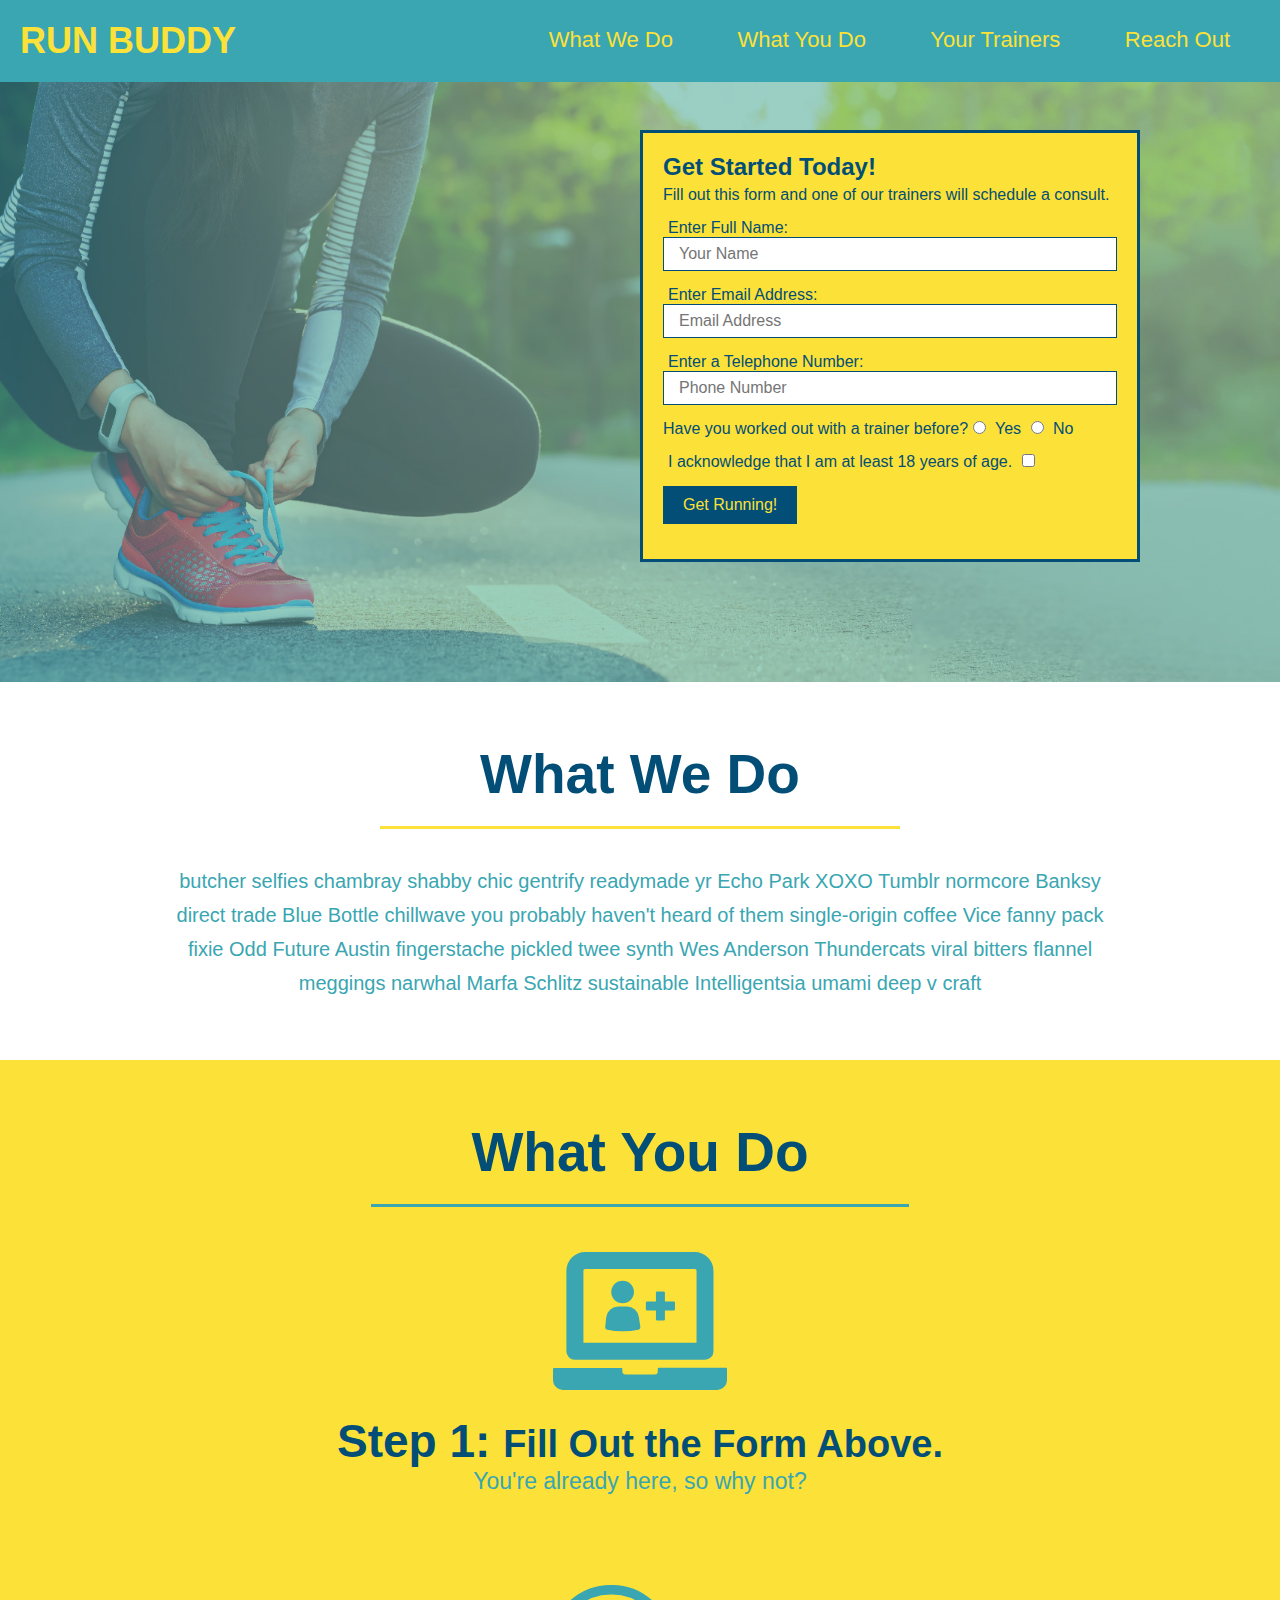
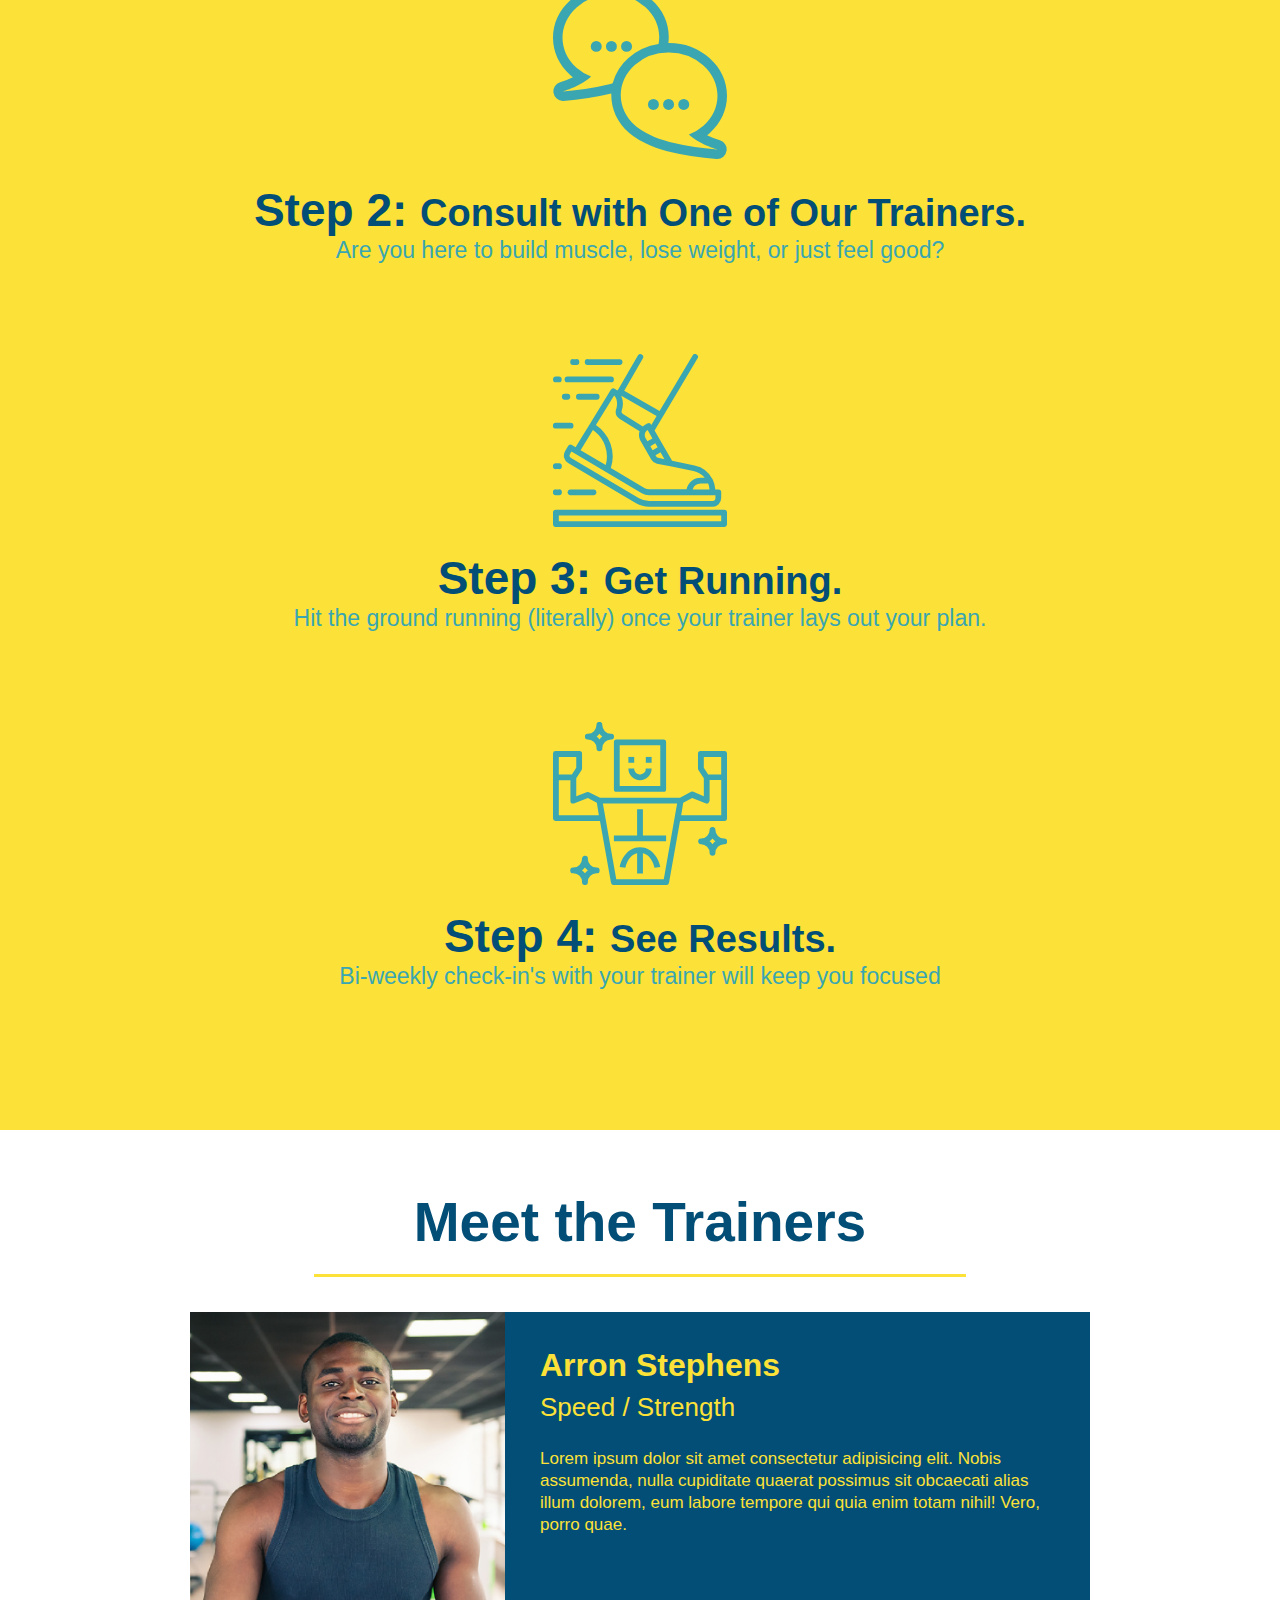
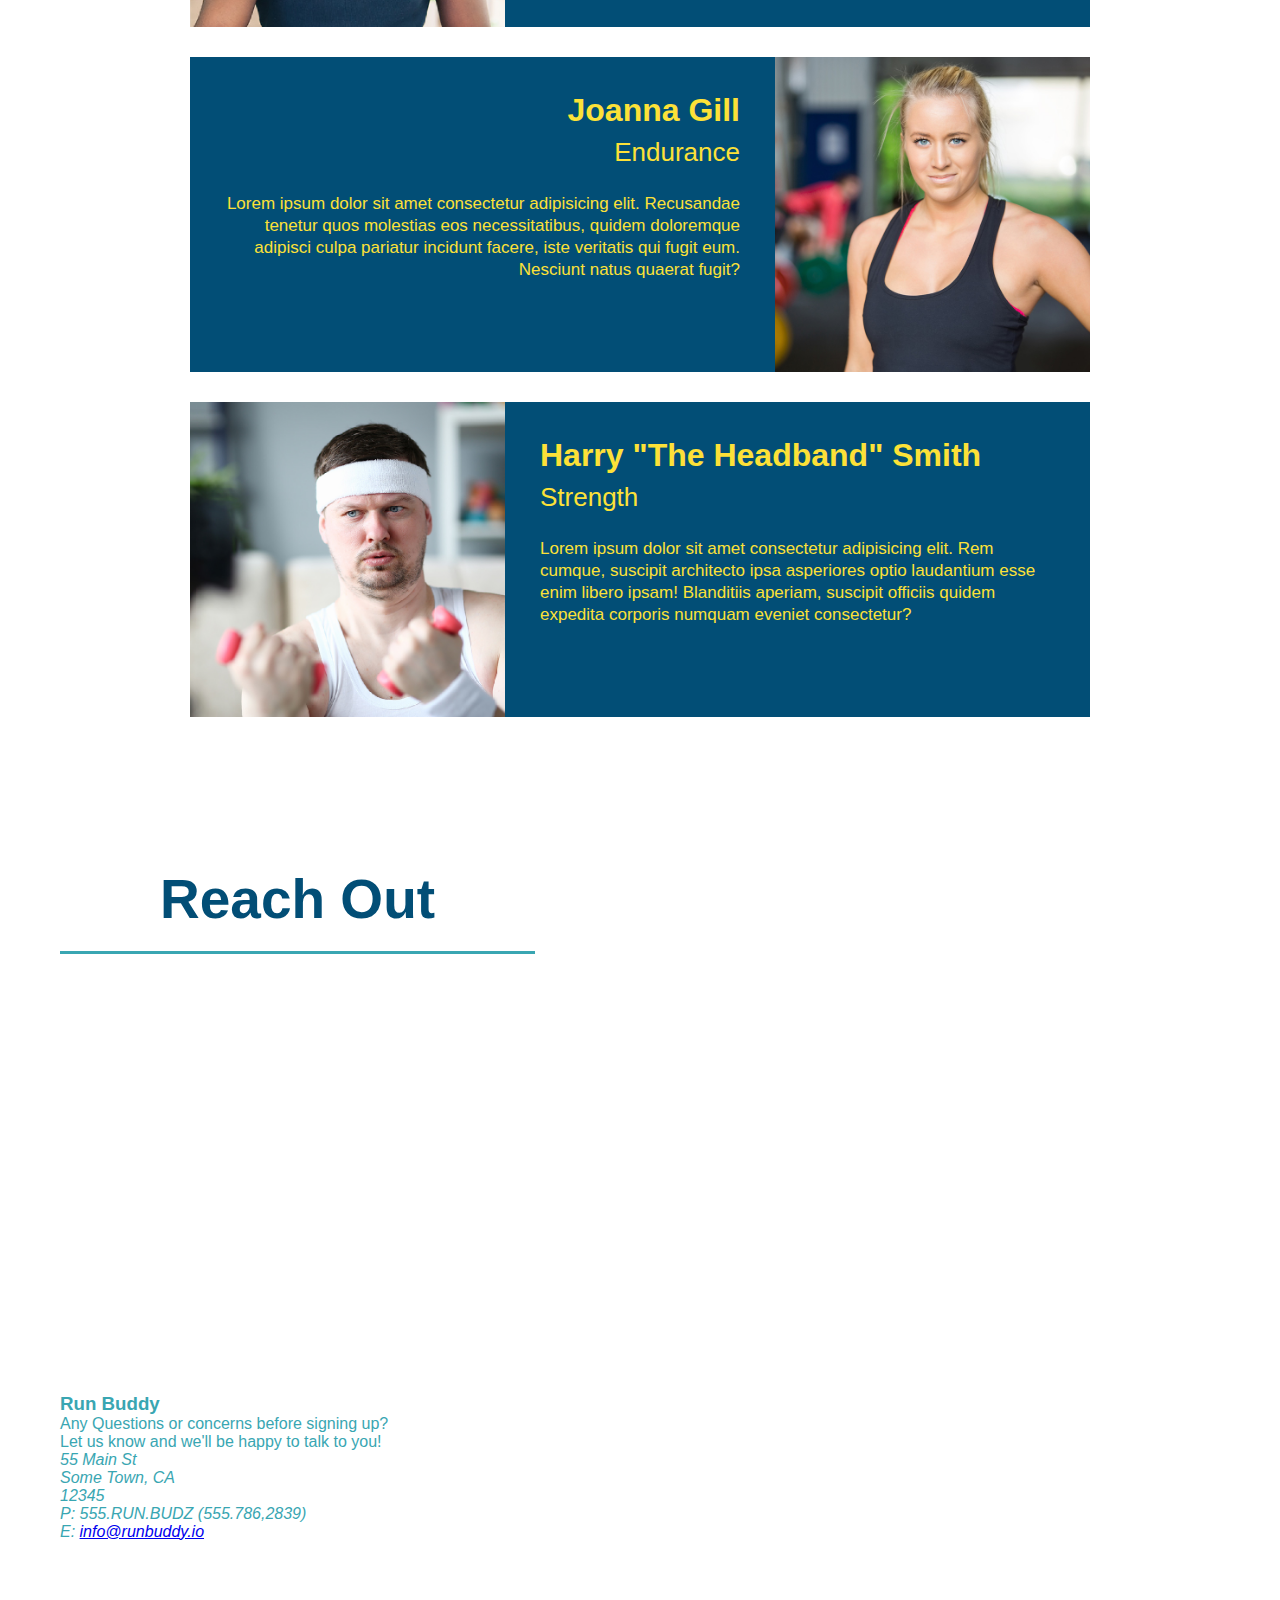
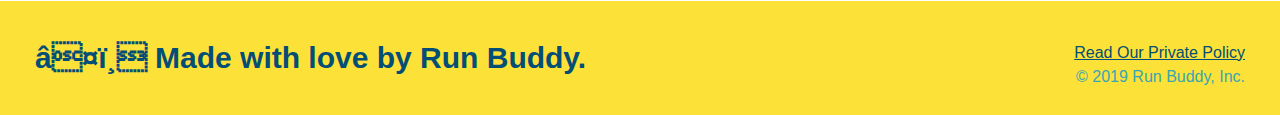
<file: index.html>
<!DOCTYPE html>
<html lang="en">
    <head>
        <meta charset="UTF -8"/>
        <title> Run Buddy </title>
        <link rel="stylesheet" href="./assets/css/style.css">
    </head>
    <body>
        <header>
            <h1> 
                <a href="/">RUN BUDDY</a>
            </h1>
            <nav>
                <ul>
                    <li>
                        <a href="#what-we-do">What We Do</a>
                    </li>
                    <li>
                        <a href="#what-you-do">What You Do</a>
                    </li>
                    <li>
                        <a href="#your-trainers">Your Trainers</a>
                    </li>
                    <li>
                        <a href="#reach-out">Reach Out</a>
                    </li>
                </ul>
            </nav>
        </header>
<!-- Start Hero -->
        <section class="hero">
            <div class="hero-form">
                <h3>Get Started Today!</h3>
                <p>Fill out this form and one of our trainers will schedule a consult.</p>
                <form>
                    <label for="name">Enter Full Name:</label>
                    <input type="text" placeholder="Your Name" name="name" id="name" class="form-input"/>
                    <label for="email">Enter Email Address:</label>
                    <input type="email" placeholder="Email Address" name="email" id="email" class="form-input"/>
                    <label for="phone">Enter a Telephone Number:</label>
                    <input type="tel" placeholder="Phone Number" name="phone" id="phone" class="form-input"/>
                    <p>
                        Have you worked out with a trainer before?
                        <input type="radio" name="trainer-confirm" id="trainer-yes"/>
                        <label for="trainer-yes">Yes</label>
                        <input type="radio" name="trainer-confirm" id="trainer-no"/>
                        <label for="trainer-no">No</label>
                    </p>
                    <p>
                        <label for="checkbox">
                        I acknowledge that I am at least 18 years of age.
                        </label>
                        <input type="checkbox" name="age-confirm" id="checkbox"/>
                    </p>
                    <p>
                        <button type="submit">
                            Get Running!
                        </button>
                    </p>
                </form>
            </div>
        </section>
<!-- End Hero -->

<!-- "What we do" section -->
        <section id="what-we-do" class="intro">
            <h2 class="section-title primary-border">
                What We Do
            </h2>
            <p>
                butcher selfies chambray shabby chic gentrify readymade yr Echo Park XOXO Tumblr normcore Banksy direct trade Blue Bottle chillwave you probably haven't heard of them single-origin coffee Vice fanny pack fixie Odd Future Austin fingerstache pickled twee synth Wes Anderson Thundercats viral bitters flannel meggings narwhal Marfa Schlitz sustainable Intelligentsia umami deep v craft
            </p>
        </section>

<!-- "What you do" Section-->
        <section id="what-you-do" class="steps">
            <h2 class="section-title secondary-border">
                What You Do
            </h2>
            <p>

            <div>
                <img src="./assets/images/step-1.svg" alt="computer screen" />
                <h3>Step 1: <span>Fill Out the Form Above.</span></h3>
                <p>You're already here, so why not?</p>
            </div>

            <div>
                <img src="./assets/images/step-2.svg" alt="conversation bubbles" />
                <h3>Step 2: <span>Consult with One of Our Trainers.</span></h3>
                <p>Are you here to build muscle, lose weight, or just feel good?</p>
            </div>

            <div>
                <img src="./assets/images/step-3.svg" alt="running feet" />
                <h3>Step 3: <span>Get Running.</span></h3>
                <p>Hit the ground running (literally) once your trainer lays out your plan.</p>
            </div>

            <div>
                <img src="./assets/images/step-4.svg" alt="muscle man flexing" />
                <h3>Step 4: <span>See Results.</span></h3>
                <p>Bi-weekly check-in's with your trainer will keep you focused</p>
            </div>

            </p>
        </section>

<!-- "Meet the trainers" Section-->
        <section id="your-trainers" class="trainers">
            <h2 class="section-title primary-border">
                Meet the Trainers
            </h2>
        <article class="trainer">
            <img src="./assets/images/trainer-1.jpg" alt="Arron Stephens in his workout clothes, ready to pump iron" />
            <div class="trainer-bio text-left">
                <h3>Arron Stephens</h3>
                <h4>Speed / Strength</h4>
                <p>
                    Lorem ipsum dolor sit amet consectetur adipisicing elit. Nobis assumenda, nulla cupiditate quaerat possimus sit obcaecati alias illum dolorem, eum labore tempore qui quia enim totam nihil! Vero, porro quae.
                </p>
        </article>

        <article class="trainer">
            <img id="t2" src="./assets/images/trainer-2.jpg" Alt="Joanna Gill cooling off after a workout" />
            <div class="trainer-bio text-right">
                <h3>Joanna Gill</h3>
                <h4>Endurance</h4>
                <p>
                    Lorem ipsum dolor sit amet consectetur adipisicing elit. Recusandae tenetur quos molestias eos necessitatibus, quidem doloremque adipisci culpa pariatur incidunt facere, iste veritatis qui fugit eum. Nesciunt natus quaerat fugit?  
                </p>
            </div>
        </article>
        
        <article class="trainer">
            <img src="./assets/images/trainer-3.jpg" Alt="Harry Smith wearing a headband and lifting comically small pink weights" />
            <div class="trainer-bio text-left">
                <h3>Harry "The Headband" Smith</h3>
                <h4>Strength</h4>
                <p>
                    Lorem ipsum dolor sit amet consectetur adipisicing elit. Rem cumque, suscipit architecto ipsa asperiores optio laudantium esse enim libero ipsam! Blanditiis aperiam, suscipit officiis quidem expedita corporis numquam eveniet consectetur?
                </p>
            </div>
        </article>

        </section>

<!-- "Reach out" Section -->
        <section id="reach-out">
            <h2 class="section-title secondary-border">
                Reach Out
            </h2>
            <div class="contact-info">
                <iframe src="https://www.google.com/maps/embed?pb=!1m18!1m12!1m3!1d23647.244006629422!2d-122.74669142089842!3d42.195087999999984!2m3!1f0!2f0!3f0!3m2!1i1024!2i768!4f13.1!3m3!1m2!1s0x54cf0de8d5cc7ded%3A0x3852662def01ed8c!2sbird%20%26%20rye!5e0!3m2!1sen!2sus!4v1659167669194!5m2!1sen!2sus" 
                width="600" 
                height="450" 
                style="border:0;" 
                allowfullscreen="" 
                loading="lazy">
                </iframe> 
            </div>

            <div>
                <h3>Run Buddy</h3>
                <p>
                    Any Questions or concerns before signing up?
                    </br>
                     Let us know and we'll be happy to talk to you!
                </p>
                <address>
                    55 Main St </br>
                    Some Town, CA </br>
                    12345</br>
                    P: 555.RUN.BUDZ (555.786,2839)</br>
                    E: <a href="mailto:info@runbuddy.io">info@runbuddy.io</a>
                </address>
            </div>
        </section>

<!-- Beginning of Footer -->
        <footer>
            <h2>❤️ Made with love by Run Buddy.</h2>
            <div>
                <a href="#">Read Our Private Policy</a><br />
                &copy; 2019 Run Buddy, Inc.
            </div>
        </footer>

    </body>
</html>
</file>
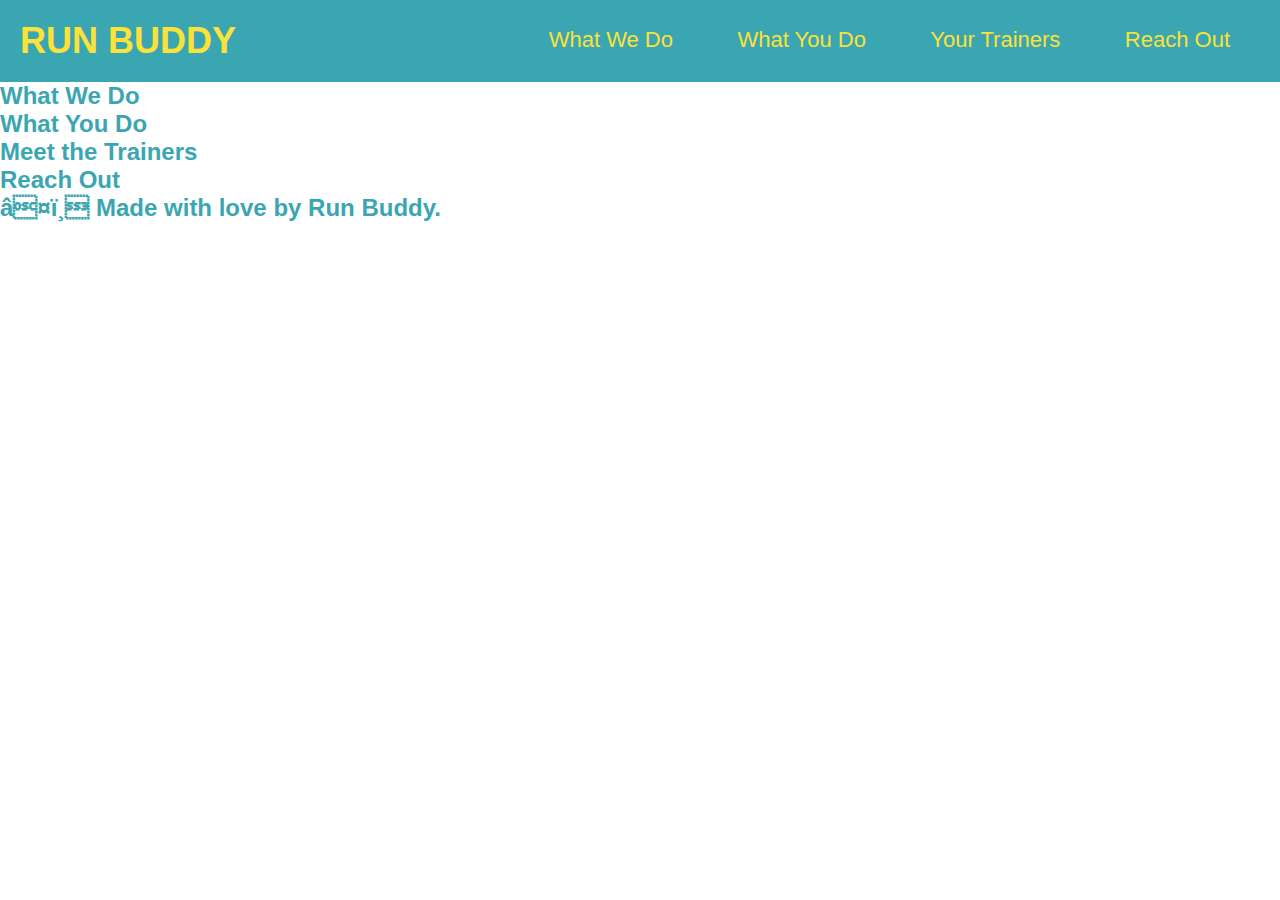
<file: run-buddy/index.html>
<!DOCTYPE html>
<html lang="en">
    <head>
        <meta charset="UTF -8"/>
        <title> Run Buddy </title>
        <link rel="stylesheet" href="./assets/css/style.css">
    </head>
    <body>
        <header>
            <h1> 
                <a href="/">RUN BUDDY</a>
            </h1>
            <nav>
                <ul>
                    <li>
                        <a href="#what-we-do">What We Do</a>
                    </li>
                    <li>
                        <a href="#what-you-do">What You Do</a>
                    </li>
                    <li>
                        <a href="#yourtrainers">Your Trainers</a>
                    </li>
                    <li>
                        <a href="#reach-out">Reach Out</a>
                    </li>
                </ul>
            </nav>
        </header>
        
        <section>
        </section>

        <section>
            <h2>What We Do</h2>
        </section>

        <section>
            <h2>What You Do</h2>
        </section>

        <section>
            <h2>Meet the Trainers</h2>
        </section>

        <section>
            <h2>Reach Out</h2>
        </section>
        
        <footer>
            <h2>❤️ Made with love by Run Buddy.</h2>
        </footer>
    </body>
</html>
</file>
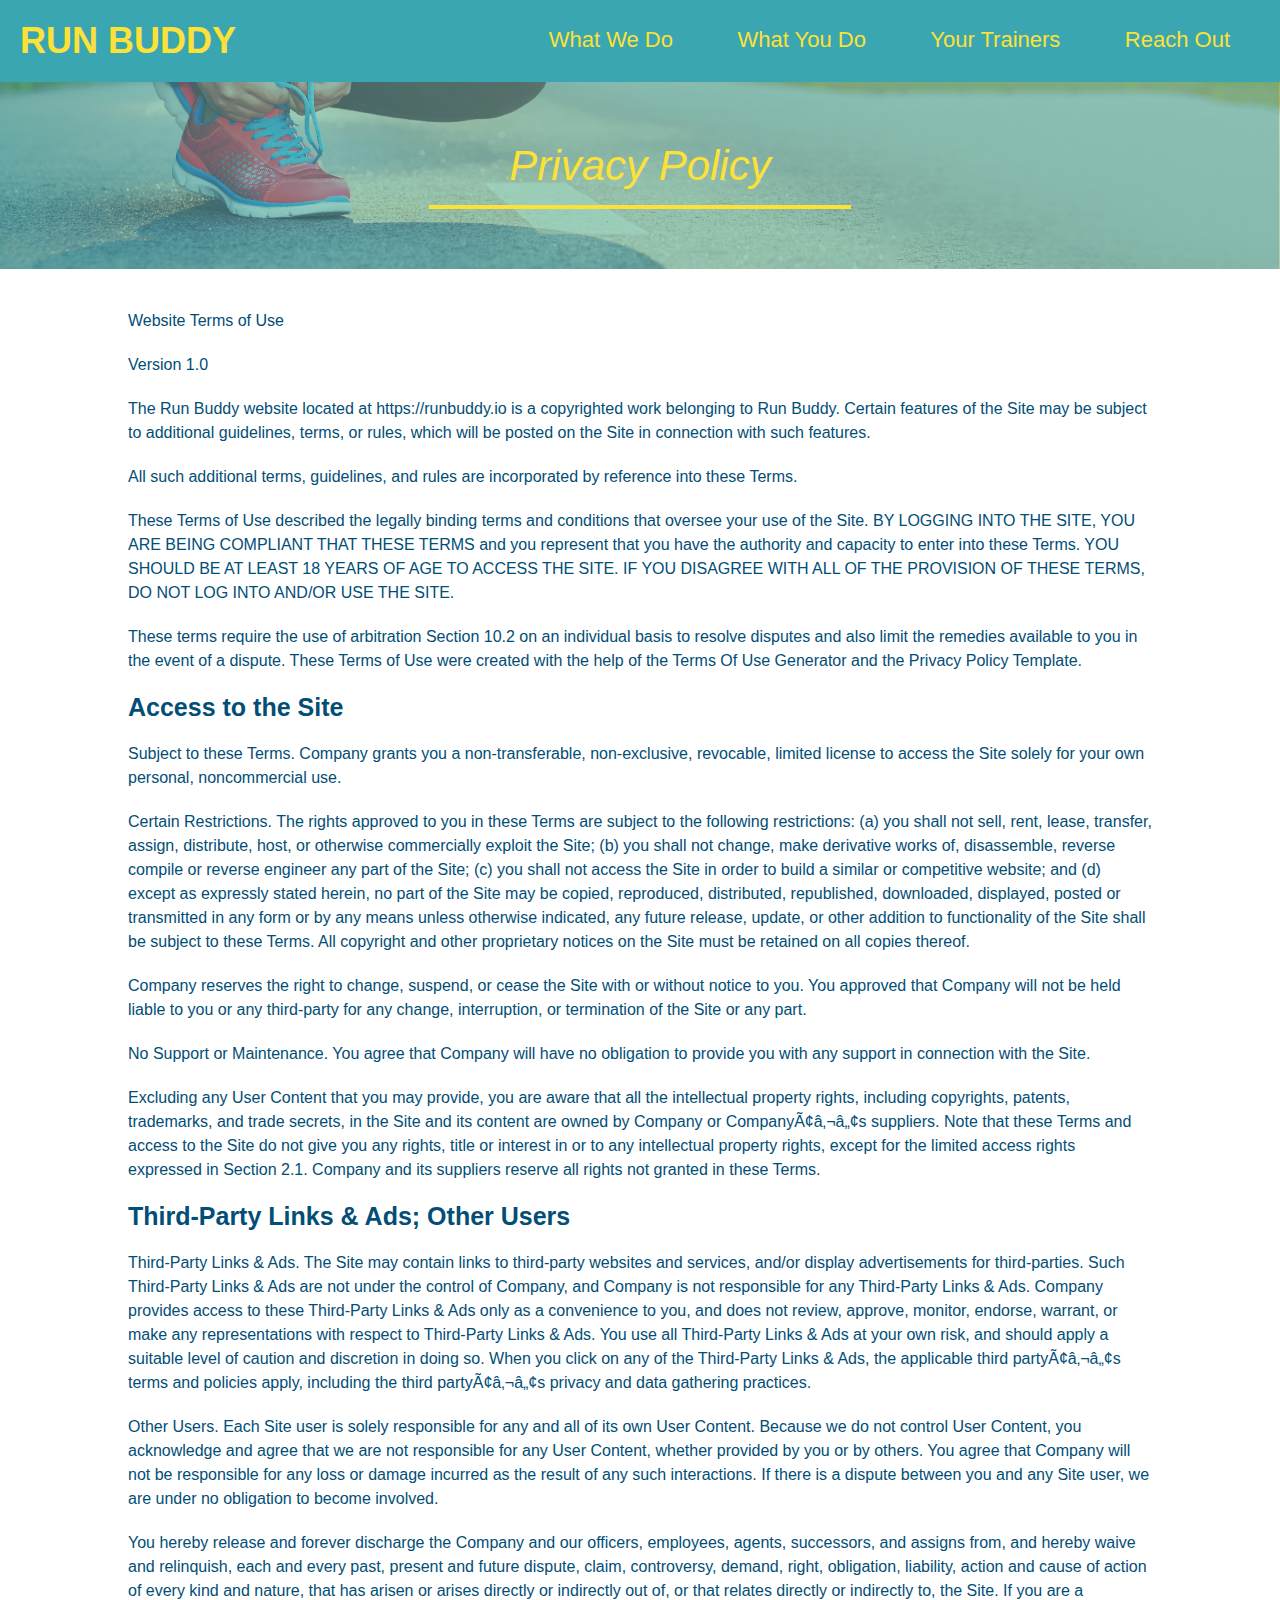
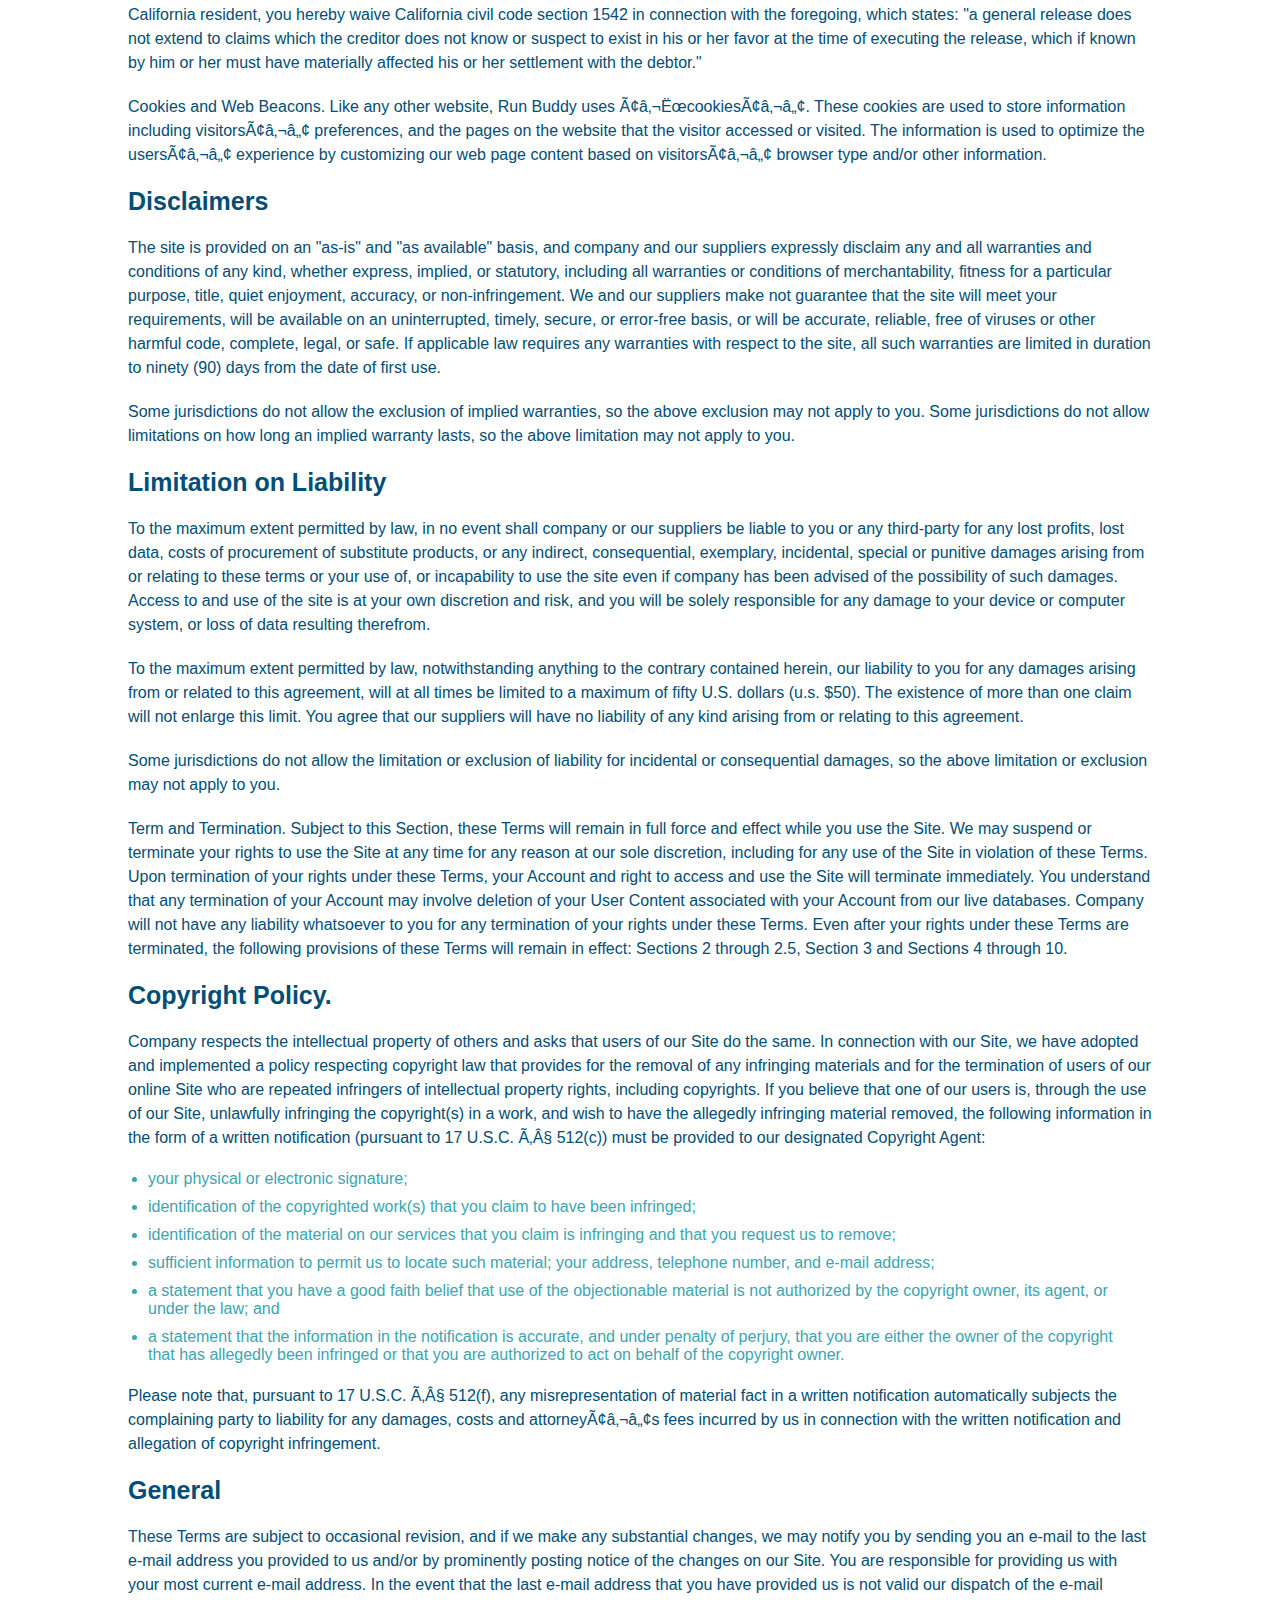
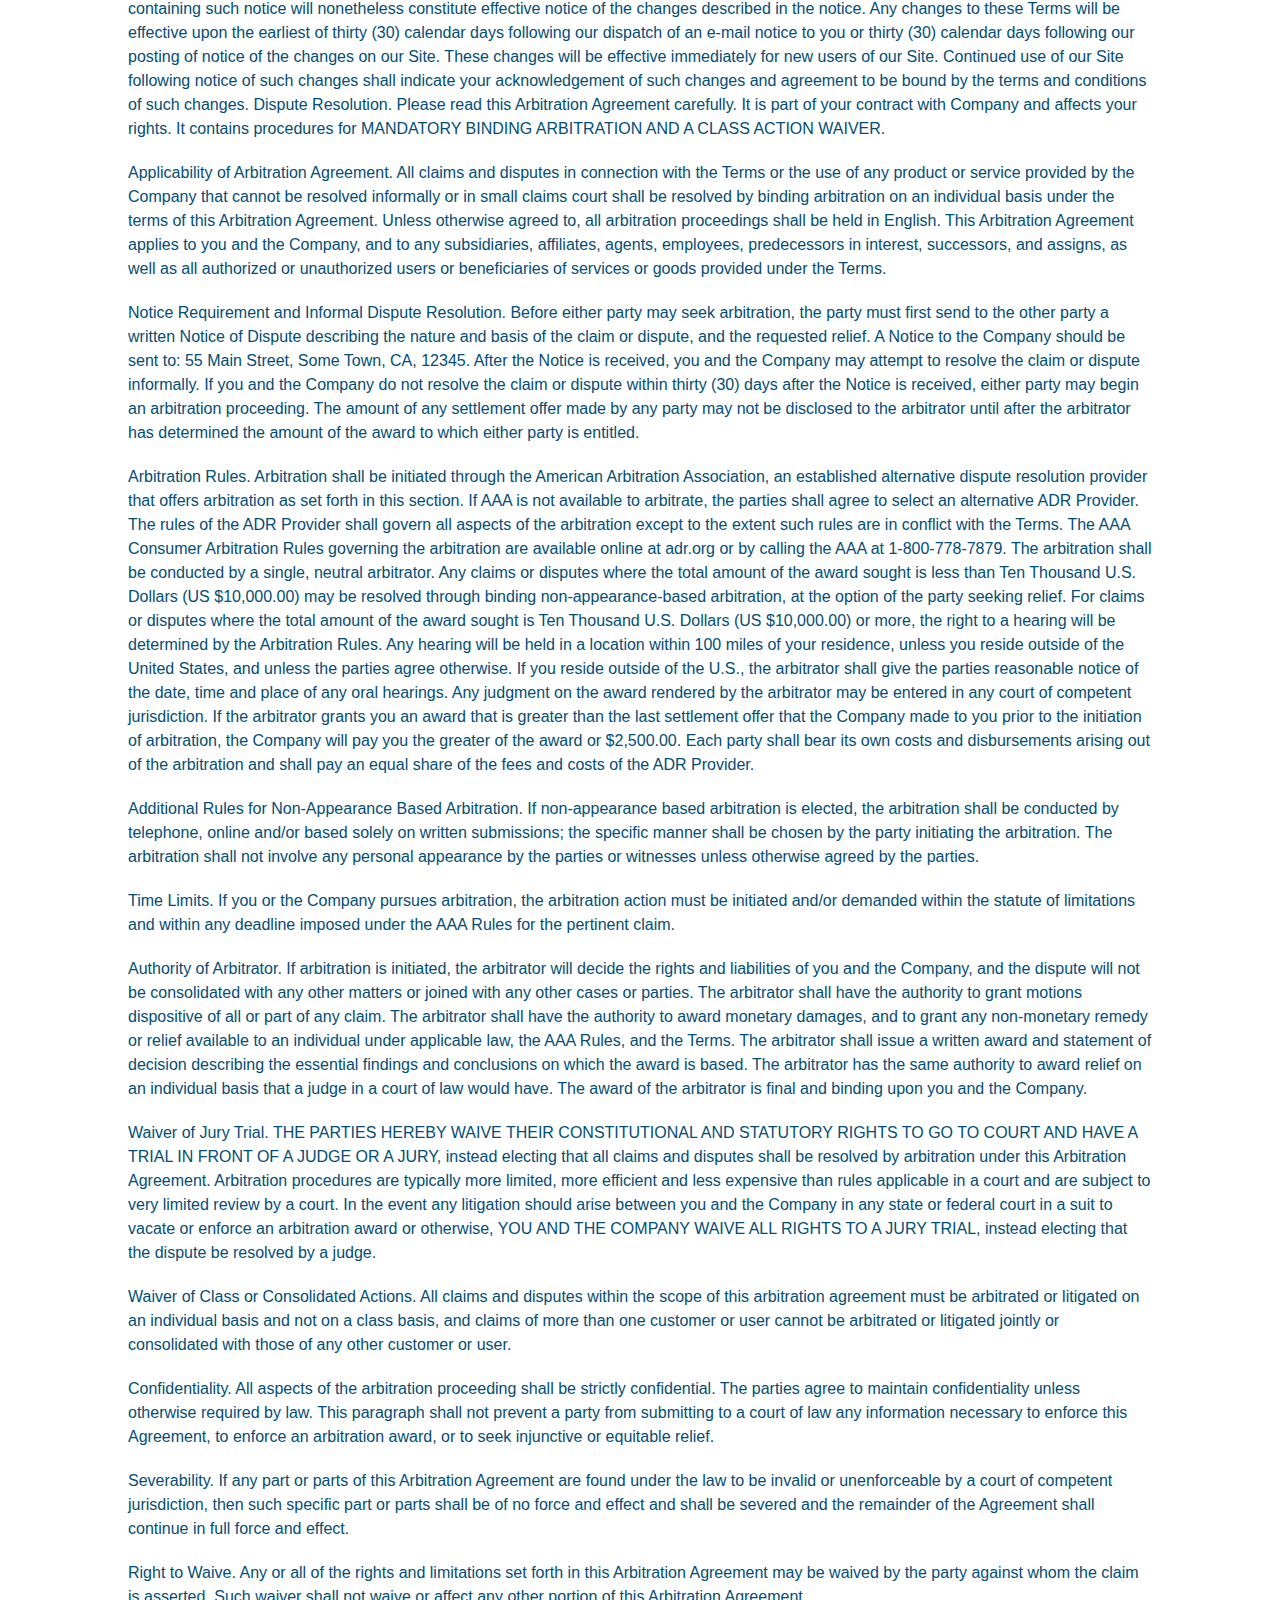
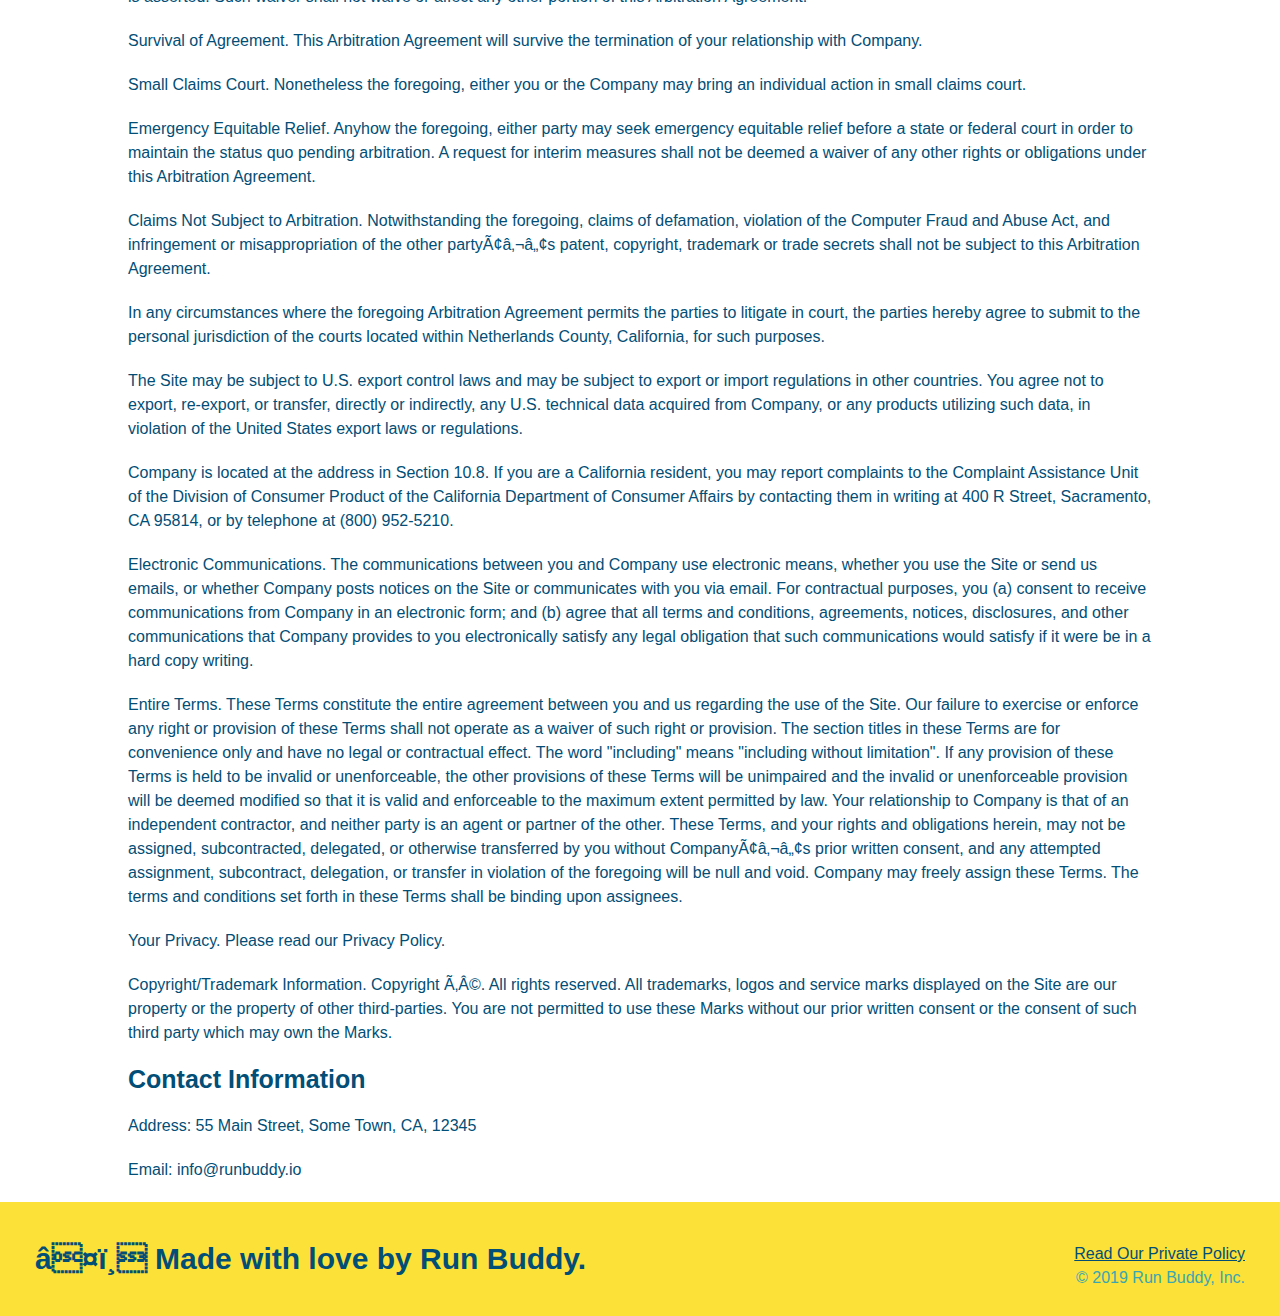
<file: private-policy.html>
<!DOCTYPE html>
<html lang="en">

<head>
    <meta charset="UTF -8" />
    <title> Private Policy - Run Buddy </title>
    <link rel="stylesheet" href="./assets/css/style.css">

    <link rel="stylesheet" href="./assets/css/secondary-styles.css">
</head>

<body>
    <header>
        <h1>
            <a href="/">RUN BUDDY</a>
        </h1>
        <nav>
            <ul>
                <li>
                    <a href="#what-we-do">What We Do</a>
                </li>
                <li>
                    <a href="#what-you-do">What You Do</a>
                </li>
                <li>
                    <a href="#your-trainers">Your Trainers</a>
                </li>
                <li>
                    <a href="#reach-out">Reach Out</a>
                </li>
            </ul>
        </nav>
    </header>
    <!-- P.P. Hero Section -->
    <section class="hero">
        <h2 class="page-title">
            Privacy Policy
        </h2>
            <div class="hero-secondary"></div>
    </section>

    <!-- Privacy Policy Content -->
    <article class="secondary-content">
        <p>
            Website Terms of Use
        </p>

        <p>
            Version 1.0
        </p>

        <p>
            The Run Buddy website located at https://runbuddy.io is a copyrighted work belonging to Run Buddy. Certain
            features of the Site may be subject to additional guidelines, terms, or rules, which will be posted on the
            Site
            in connection with such features.
        </p>

        <p>
            All such additional terms, guidelines, and rules are incorporated by reference into these Terms.
        </p>

        <p>
            These Terms of Use described the legally binding terms and conditions that oversee your use of the Site. BY
            LOGGING INTO THE SITE, YOU ARE BEING COMPLIANT THAT THESE TERMS and you represent that you have the
            authority
            and capacity to enter into these Terms. YOU SHOULD BE AT LEAST 18 YEARS OF AGE TO ACCESS THE SITE. IF YOU
            DISAGREE WITH ALL OF THE PROVISION OF THESE TERMS, DO NOT LOG INTO AND/OR USE THE SITE.
        </p>

        <p>
            These terms require the use of arbitration Section 10.2 on an individual basis to resolve disputes and also
            limit the remedies available to you in the event of a dispute. These Terms of Use were created with the help
            of
            the Terms Of Use Generator and the Privacy Policy Template.
        </p>

        <h3>
            Access to the Site
        </h3>

        <p>
            Subject to these Terms. Company grants you a non-transferable, non-exclusive, revocable, limited license to
            access the Site solely for your own personal, noncommercial use.
        </p>

        <p>
            Certain Restrictions. The rights approved to you in these Terms are subject to the following restrictions:
            (a)
            you shall not sell, rent, lease, transfer, assign, distribute, host, or otherwise commercially exploit the
            Site;
            (b) you shall not change, make derivative works of, disassemble, reverse compile or reverse engineer any
            part of
            the Site; (c) you shall not access the Site in order to build a similar or competitive website; and (d)
            except
            as expressly stated herein, no part of the Site may be copied, reproduced, distributed, republished,
            downloaded,
            displayed, posted or transmitted in any form or by any means unless otherwise indicated, any future release,
            update, or other addition to functionality of the Site shall be subject to these Terms. All copyright and
            other
            proprietary notices on the Site must be retained on all copies thereof.
        </p>

        <p>
            Company reserves the right to change, suspend, or cease the Site with or without notice to you. You approved
            that Company will not be held liable to you or any third-party for any change, interruption, or termination
            of
            the Site or any part.
        </p>

        <p>
            No Support or Maintenance. You agree that Company will have no obligation to provide you with any support in
            connection with the Site.
        </p>

        <p>
            Excluding any User Content that you may provide, you are aware that all the intellectual property rights,
            including copyrights, patents, trademarks, and trade secrets, in the Site and its content are owned by
            Company
            or Companyâ€™s suppliers. Note that these Terms and access to the Site do not give you any rights, title or
            interest in or to any intellectual property rights, except for the limited access rights expressed in
            Section
            2.1. Company and its suppliers reserve all rights not granted in these Terms.
        </p>

        <h3>
            Third-Party Links & Ads; Other Users
        </h3>

        <p>
            Third-Party Links & Ads. The Site may contain links to third-party websites and services, and/or display
            advertisements for third-parties. Such Third-Party Links & Ads are not under the control of Company, and
            Company
            is not responsible for any Third-Party Links & Ads. Company provides access to these Third-Party Links & Ads
            only as a convenience to you, and does not review, approve, monitor, endorse, warrant, or make any
            representations with respect to Third-Party Links & Ads. You use all Third-Party Links & Ads at your own
            risk,
            and should apply a suitable level of caution and discretion in doing so. When you click on any of the
            Third-Party Links & Ads, the applicable third partyâ€™s terms and policies apply, including the third
            partyâ€™s
            privacy and data gathering practices.
        </p>

        <p>
            Other Users. Each Site user is solely responsible for any and all of its own User Content. Because we do not
            control User Content, you acknowledge and agree that we are not responsible for any User Content, whether
            provided by you or by others. You agree that Company will not be responsible for any loss or damage incurred
            as
            the result of any such interactions. If there is a dispute between you and any Site user, we are under no
            obligation to become involved.
        </p>

        <p>
            You hereby release and forever discharge the Company and our officers, employees, agents, successors, and
            assigns from, and hereby waive and relinquish, each and every past, present and future dispute, claim,
            controversy, demand, right, obligation, liability, action and cause of action of every kind and nature, that
            has
            arisen or arises directly or indirectly out of, or that relates directly or indirectly to, the Site. If you
            are
            a California resident, you hereby waive California civil code section 1542 in connection with the foregoing,
            which states: "a general release does not extend to claims which the creditor does not know or suspect to
            exist
            in his or her favor at the time of executing the release, which if known by him or her must have materially
            affected his or her settlement with the debtor."
        </p>

        <p>
            Cookies and Web Beacons. Like any other website, Run Buddy uses â€˜cookiesâ€™. These cookies are used to
            store
            information including visitorsâ€™ preferences, and the pages on the website that the visitor accessed or
            visited.
            The information is used to optimize the usersâ€™ experience by customizing our web page content based on
            visitorsâ€™
            browser type and/or other information.
        </p>

        <h3>
            Disclaimers
        </h3>

        <p>
            The site is provided on an "as-is" and "as available" basis, and company and our suppliers expressly
            disclaim
            any and all warranties and conditions of any kind, whether express, implied, or statutory, including all
            warranties or conditions of merchantability, fitness for a particular purpose, title, quiet enjoyment,
            accuracy,
            or non-infringement. We and our suppliers make not guarantee that the site will meet your requirements, will
            be
            available on an uninterrupted, timely, secure, or error-free basis, or will be accurate, reliable, free of
            viruses or other harmful code, complete, legal, or safe. If applicable law requires any warranties with
            respect
            to the site, all such warranties are limited in duration to ninety (90) days from the date of first use.
        </p>

        <p>
            Some jurisdictions do not allow the exclusion of implied warranties, so the above exclusion may not apply to
            you. Some jurisdictions do not allow limitations on how long an implied warranty lasts, so the above
            limitation
            may not apply to you.
        </p>

        <h3>
            Limitation on Liability
        </h3>

        <p>
            To the maximum extent permitted by law, in no event shall company or our suppliers be liable to you or any
            third-party for any lost profits, lost data, costs of procurement of substitute products, or any indirect,
            consequential, exemplary, incidental, special or punitive damages arising from or relating to these terms or
            your use of, or incapability to use the site even if company has been advised of the possibility of such
            damages. Access to and use of the site is at your own discretion and risk, and you will be solely
            responsible
            for any damage to your device or computer system, or loss of data resulting therefrom.
        </p>

        <p>
            To the maximum extent permitted by law, notwithstanding anything to the contrary contained herein, our
            liability
            to you for any damages arising from or related to this agreement, will at all times be limited to a maximum
            of
            fifty U.S. dollars (u.s. $50). The existence of more than one claim will not enlarge this limit. You agree
            that
            our suppliers will have no liability of any kind arising from or relating to this agreement.
        </p>

        <p>
            Some jurisdictions do not allow the limitation or exclusion of liability for incidental or consequential
            damages, so the above limitation or exclusion may not apply to you.
        </p>

        <p>
            Term and Termination. Subject to this Section, these Terms will remain in full force and effect while you
            use
            the Site. We may suspend or terminate your rights to use the Site at any time for any reason at our sole
            discretion, including for any use of the Site in violation of these Terms. Upon termination of your rights
            under
            these Terms, your Account and right to access and use the Site will terminate immediately. You understand
            that
            any termination of your Account may involve deletion of your User Content associated with your Account from
            our
            live databases. Company will not have any liability whatsoever to you for any termination of your rights
            under
            these Terms. Even after your rights under these Terms are terminated, the following provisions of these
            Terms
            will remain in effect: Sections 2 through 2.5, Section 3 and Sections 4 through 10.
        </p>

        <h3>
            Copyright Policy.
        </h3>

        <p>
            Company respects the intellectual property of others and asks that users of our Site do the same. In
            connection
            with our Site, we have adopted and implemented a policy respecting copyright law that provides for the
            removal
            of any infringing materials and for the termination of users of our online Site who are repeated infringers
            of
            intellectual property rights, including copyrights. If you believe that one of our users is, through the use
            of
            our Site, unlawfully infringing the copyright(s) in a work, and wish to have the allegedly infringing
            material
            removed, the following information in the form of a written notification (pursuant to 17 U.S.C. Â§ 512(c))
            must
            be provided to our designated Copyright Agent:
        </p>

        <ul>
            <li>
                your physical or electronic signature;
            </li>
            <li>
                identification of the copyrighted work(s) that you claim to have been infringed;
            </li>
            <li>
                identification of the material on our services that you claim is infringing and that you request us to
                remove;
            </li>
            <li>
                sufficient information to permit us to locate such material; your address, telephone number, and e-mail
                address;
            </li>
            <li>
                a statement that you have a good faith belief that use of the objectionable material is not authorized
                by the
                copyright owner, its agent, or under the law; and
            </li>
            <li>
                a statement that the information in the notification is accurate, and under penalty of perjury, that you
                are
                either the owner of the copyright that has allegedly been infringed or that you are authorized to act on
                behalf of the copyright owner.
            </li>
        </ul>

        <p>
            Please note that, pursuant to 17 U.S.C. Â§ 512(f), any misrepresentation of material fact in a written
            notification automatically subjects the complaining party to liability for any damages, costs and
            attorneyâ€™s
            fees incurred by us in connection with the written notification and allegation of copyright infringement.
        </p>

        <h3>
            General
        </h3>

        <p>
            These Terms are subject to occasional revision, and if we make any substantial changes, we may notify you by
            sending you an e-mail to the last e-mail address you provided to us and/or by prominently posting notice of
            the
            changes on our Site. You are responsible for providing us with your most current e-mail address. In the
            event
            that the last e-mail address that you have provided us is not valid our dispatch of the e-mail containing
            such
            notice will nonetheless constitute effective notice of the changes described in the notice. Any changes to
            these
            Terms will be effective upon the earliest of thirty (30) calendar days following our dispatch of an e-mail
            notice to you or thirty (30) calendar days following our posting of notice of the changes on our Site. These
            changes will be effective immediately for new users of our Site. Continued use of our Site following notice
            of
            such changes shall indicate your acknowledgement of such changes and agreement to be bound by the terms and
            conditions of such changes. Dispute Resolution. Please read this Arbitration Agreement carefully. It is part
            of
            your contract with Company and affects your rights. It contains procedures for MANDATORY BINDING ARBITRATION
            AND
            A CLASS ACTION WAIVER.
        </p>

        <p>
            Applicability of Arbitration Agreement. All claims and disputes in connection with the Terms or the use of
            any
            product or service provided by the Company that cannot be resolved informally or in small claims court shall
            be
            resolved by binding arbitration on an individual basis under the terms of this Arbitration Agreement. Unless
            otherwise agreed to, all arbitration proceedings shall be held in English. This Arbitration Agreement
            applies to
            you and the Company, and to any subsidiaries, affiliates, agents, employees, predecessors in interest,
            successors, and assigns, as well as all authorized or unauthorized users or beneficiaries of services or
            goods
            provided under the Terms.
        </p>

        <p>
            Notice Requirement and Informal Dispute Resolution. Before either party may seek arbitration, the party must
            first send to the other party a written Notice of Dispute describing the nature and basis of the claim or
            dispute, and the requested relief. A Notice to the Company should be sent to: 55 Main Street, Some Town, CA,
            12345. After the Notice is received, you and the Company may attempt to resolve the claim or dispute
            informally.
            If you and the Company do not resolve the claim or dispute within thirty (30) days after the Notice is
            received,
            either party may begin an arbitration proceeding. The amount of any settlement offer made by any party may
            not
            be disclosed to the arbitrator until after the arbitrator has determined the amount of the award to which
            either
            party is entitled.
        </p>

        <p>
            Arbitration Rules. Arbitration shall be initiated through the American Arbitration Association, an
            established
            alternative dispute resolution provider that offers arbitration as set forth in this section. If AAA is not
            available to arbitrate, the parties shall agree to select an alternative ADR Provider. The rules of the ADR
            Provider shall govern all aspects of the arbitration except to the extent such rules are in conflict with
            the
            Terms. The AAA Consumer Arbitration Rules governing the arbitration are available online at adr.org or by
            calling the AAA at 1-800-778-7879. The arbitration shall be conducted by a single, neutral arbitrator. Any
            claims or disputes where the total amount of the award sought is less than Ten Thousand U.S. Dollars (US
            $10,000.00) may be resolved through binding non-appearance-based arbitration, at the option of the party
            seeking
            relief. For claims or disputes where the total amount of the award sought is Ten Thousand U.S. Dollars (US
            $10,000.00) or more, the right to a hearing will be determined by the Arbitration Rules. Any hearing will be
            held in a location within 100 miles of your residence, unless you reside outside of the United States, and
            unless the parties agree otherwise. If you reside outside of the U.S., the arbitrator shall give the parties
            reasonable notice of the date, time and place of any oral hearings. Any judgment on the award rendered by
            the
            arbitrator may be entered in any court of competent jurisdiction. If the arbitrator grants you an award that
            is
            greater than the last settlement offer that the Company made to you prior to the initiation of arbitration,
            the
            Company will pay you the greater of the award or $2,500.00. Each party shall bear its own costs and
            disbursements arising out of the arbitration and shall pay an equal share of the fees and costs of the ADR
            Provider.
        </p>

        <p>
            Additional Rules for Non-Appearance Based Arbitration. If non-appearance based arbitration is elected, the
            arbitration shall be conducted by telephone, online and/or based solely on written submissions; the specific
            manner shall be chosen by the party initiating the arbitration. The arbitration shall not involve any
            personal
            appearance by the parties or witnesses unless otherwise agreed by the parties.
        </p>

        <p>
            Time Limits. If you or the Company pursues arbitration, the arbitration action must be initiated and/or
            demanded
            within the statute of limitations and within any deadline imposed under the AAA Rules for the pertinent
            claim.
        </p>

        <p>
            Authority of Arbitrator. If arbitration is initiated, the arbitrator will decide the rights and liabilities
            of
            you and the Company, and the dispute will not be consolidated with any other matters or joined with any
            other
            cases or parties. The arbitrator shall have the authority to grant motions dispositive of all or part of any
            claim. The arbitrator shall have the authority to award monetary damages, and to grant any non-monetary
            remedy
            or relief available to an individual under applicable law, the AAA Rules, and the Terms. The arbitrator
            shall
            issue a written award and statement of decision describing the essential findings and conclusions on which
            the
            award is based. The arbitrator has the same authority to award relief on an individual basis that a judge in
            a
            court of law would have. The award of the arbitrator is final and binding upon you and the Company.
        </p>

        <p>
            Waiver of Jury Trial. THE PARTIES HEREBY WAIVE THEIR CONSTITUTIONAL AND STATUTORY RIGHTS TO GO TO COURT AND
            HAVE
            A TRIAL IN FRONT OF A JUDGE OR A JURY, instead electing that all claims and disputes shall be resolved by
            arbitration under this Arbitration Agreement. Arbitration procedures are typically more limited, more
            efficient
            and less expensive than rules applicable in a court and are subject to very limited review by a court. In
            the
            event any litigation should arise between you and the Company in any state or federal court in a suit to
            vacate
            or enforce an arbitration award or otherwise, YOU AND THE COMPANY WAIVE ALL RIGHTS TO A JURY TRIAL, instead
            electing that the dispute be resolved by a judge.
        </p>

        <p>
            Waiver of Class or Consolidated Actions. All claims and disputes within the scope of this arbitration
            agreement
            must be arbitrated or litigated on an individual basis and not on a class basis, and claims of more than one
            customer or user cannot be arbitrated or litigated jointly or consolidated with those of any other customer
            or
            user.
        </p>

        <p>
            Confidentiality. All aspects of the arbitration proceeding shall be strictly confidential. The parties agree
            to
            maintain confidentiality unless otherwise required by law. This paragraph shall not prevent a party from
            submitting to a court of law any information necessary to enforce this Agreement, to enforce an arbitration
            award, or to seek injunctive or equitable relief.
        </p>

        <p>
            Severability. If any part or parts of this Arbitration Agreement are found under the law to be invalid or
            unenforceable by a court of competent jurisdiction, then such specific part or parts shall be of no force
            and
            effect and shall be severed and the remainder of the Agreement shall continue in full force and effect.
        </p>

        <p>
            Right to Waive. Any or all of the rights and limitations set forth in this Arbitration Agreement may be
            waived
            by the party against whom the claim is asserted. Such waiver shall not waive or affect any other portion of
            this
            Arbitration Agreement.
        </p>

        <p>
            Survival of Agreement. This Arbitration Agreement will survive the termination of your relationship with
            Company.
        </p>

        <p>
            Small Claims Court. Nonetheless the foregoing, either you or the Company may bring an individual action in
            small
            claims court.
        </p>

        <p>
            Emergency Equitable Relief. Anyhow the foregoing, either party may seek emergency equitable relief before a
            state or federal court in order to maintain the status quo pending arbitration. A request for interim
            measures
            shall not be deemed a waiver of any other rights or obligations under this Arbitration Agreement.
        </p>

        <p>
            Claims Not Subject to Arbitration. Notwithstanding the foregoing, claims of defamation, violation of the
            Computer Fraud and Abuse Act, and infringement or misappropriation of the other partyâ€™s patent, copyright,
            trademark or trade secrets shall not be subject to this Arbitration Agreement.
        </p>

        <p>
            In any circumstances where the foregoing Arbitration Agreement permits the parties to litigate in court, the
            parties hereby agree to submit to the personal jurisdiction of the courts located within Netherlands County,
            California, for such purposes.
        </p>

        <p>
            The Site may be subject to U.S. export control laws and may be subject to export or import regulations in
            other
            countries. You agree not to export, re-export, or transfer, directly or indirectly, any U.S. technical data
            acquired from Company, or any products utilizing such data, in violation of the United States export laws or
            regulations.
        </p>

        <p>
            Company is located at the address in Section 10.8. If you are a California resident, you may report
            complaints
            to the Complaint Assistance Unit of the Division of Consumer Product of the California Department of
            Consumer
            Affairs by contacting them in writing at 400 R Street, Sacramento, CA 95814, or by telephone at (800)
            952-5210.
        </p>

        <p>
            Electronic Communications. The communications between you and Company use electronic means, whether you use
            the
            Site or send us emails, or whether Company posts notices on the Site or communicates with you via email. For
            contractual purposes, you (a) consent to receive communications from Company in an electronic form; and (b)
            agree that all terms and conditions, agreements, notices, disclosures, and other communications that Company
            provides to you electronically satisfy any legal obligation that such communications would satisfy if it
            were be
            in a hard copy writing.
        </p>

        <p>
            Entire Terms. These Terms constitute the entire agreement between you and us regarding the use of the Site.
            Our
            failure to exercise or enforce any right or provision of these Terms shall not operate as a waiver of such
            right
            or provision. The section titles in these Terms are for convenience only and have no legal or contractual
            effect. The word "including" means "including without limitation". If any provision of these Terms is held
            to be
            invalid or unenforceable, the other provisions of these Terms will be unimpaired and the invalid or
            unenforceable provision will be deemed modified so that it is valid and enforceable to the maximum extent
            permitted by law. Your relationship to Company is that of an independent contractor, and neither party is an
            agent or partner of the other. These Terms, and your rights and obligations herein, may not be assigned,
            subcontracted, delegated, or otherwise transferred by you without Companyâ€™s prior written consent, and any
            attempted assignment, subcontract, delegation, or transfer in violation of the foregoing will be null and
            void.
            Company may freely assign these Terms. The terms and conditions set forth in these Terms shall be binding
            upon
            assignees.
        </p>

        <p>
            Your Privacy. Please read our Privacy Policy.
        </p>

        <p>
            Copyright/Trademark Information. Copyright Â©. All rights reserved. All trademarks, logos and service marks
            displayed on the Site are our property or the property of other third-parties. You are not permitted to use
            these Marks without our prior written consent or the consent of such third party which may own the Marks.
        </p>

        <h3>
            Contact Information
        </h3>

        <p>
            Address: 55 Main Street, Some Town, CA, 12345
        </p>

        <p>
            Email: info@runbuddy.io
        </p>



    </article>




    <!-- Beginning of Footer -->
    <footer>
        <h2>❤️ Made with love by Run Buddy.</h2>
        <div>
            <a href="#">Read Our Private Policy</a><br />
            &copy; 2019 Run Buddy, Inc.
        </div>
    </footer>

</body>

</html>
</file>
<file: assets/css/style.css>
body {
    color: #39a6b2;
    font-family: helvetica, Arial, Helvetica, sans-serif;
}

/* Beginning of Style for Header */
header {
    padding: 20px;
    background-color: #39a6b2;
}

header h1 {
    font-weight: bold; 
    font-size: 36px;
    color: #fce138;
    margin: 0;
    display: inline;
}

header a {
    text-decoration: none;
    color: #fce138
}

header nav {
    float: right;
    margin: 7px 0;
}

header nav ul li {
    display: inline;
}

header nav ul li a {
    Margin: 0 30px;
    font-weight: Lighter;
    font-size: 22px;
}
/* End of styling for header */

* {
    margin: 0;
    padding: 0;
}

/* Beginning of styling of footer */

footer {
    background: #fce138;
    width: 100%;
    padding: 40px 35px;
}

footer h2 {
    display:inline;
    color: #024e76;
    font-size: 30px;
    margin: 0;
}

footer div {
    float: right;
    line-height: 1.5;
    text-align: right;
}

footer a {
    color: #024e76
}

/* End of styling of footer */

* {
    Margin: 0;
    padding: 0; 
    box-sizing: border-box;
}

section {
    padding: 60px;
    display: block;
}

/* Hero Style Start */

.hero {
    background-image: url("../images/hero-bg.jpeg");
    height: 600px;
    background-size: cover;
    background-position: center;
    position: relative;
}

.hero-form {
    border: 3px solid #024e76;
    background-color: #fce138;
    padding: 20px;
    width: 500px;
    color: #024e76;
    position: absolute;
    bottom: 120px;
    right: 140px;
}

.hero-form h3 {
    font-size: 24px;
    margin: 0;
}

.hero-form p {
    margin: 5px 0 15px 0;
}

.form-input {
    border: 1px solid #024e76;
    display: block;
    padding: 7px 15px;
    font-size: 16px;
    color: #024e76;
    width: 100%;
    margin-bottom: 15px;
}

.hero-form label {
    Margin: 0 5px;
}

 p button {
    background-color: #024e76;
    color: #fce138;
    border: none;
    padding: 10px 20px;
    font-size: 16px;
}

/* Hero Style End */

/* Intro Section */

.intro {
    text-align: center;
}

.intro p {
    line-height: 1.7;
    color: #39a6b2;
    width: 80%;
    font-size: 20px;
    margin: 0 auto;
}

/* General for this sections headers */
.section-title {
    font-size: 55px;
    color: #024e76;
    margin-bottom: 35px;
    padding: 0 100px 20px 100px;
    display: inline-block;
    border-bottom: 3px solid;
  }
  
  .primary-border {
    border-color: #fce138;
  }
  
  .secondary-border {
    border-color: #39a6b2;
  }

/* What you do section */
.steps {
    text-align: center;
    background: #fce138;
}

.steps div {
    margin-bottom: 80px;
}

.steps img {
    width: 15%;
    margin: 10px 0;
}

.steps h3 {
    color:#024e76;
    font-size: 46px;
    margin-top: 10px;
}

.steps p {
    color: #39a6b2;
    font-size: 23px;
}

.steps span  {
    font-size: 38px;
}


/* Meet the trainers Section */

.trainers {
    text-align: center;
}

.trainer {
    width: 900px;
    margin: 0 auto 30px auto;
    background: #024e76;
    color: #fce138;
    overflow: auto;
}

.trainer img {
    width: 35%;
    Float: left;
}

.trainer-bio {
    padding: 35px;
    Float: left;
    width: 65%;
}

.text-left {
    text-align: left;
}

.text-right {
    text-align: right;
}

.trainer-bio h3 {
    font-size: 32px;
    margin-bottom: 8px;
}

.trainer-bio h4 {
    font-weight: lighter;
    font-size: 26px;
    margin-bottom: 25px;
}

.trainer-bio p {
    font-size: 17px;
    line-height: 1.3;
}

#t2 {
    float: right;
}
/* Reach Out Section */

.contact {
    text-align: center;
    background:#024e76
}

.contact h2 {
    color:#fce138;
}

.contact-info iframe {
    width:400px;
    height: 400px;
}

.contact-info div {
    width: 410px;
    display: inline-block;
    vertical-align: top;
    text-align: left;
    margin: 30px 0 0 60px;
    color: white;
  }

  .contact-info h3 {
    color: #fce138;
    font-size: 32px;
  }
  
  .contact-info p, .contact-info address {
    margin: 20px 0;
    line-height: 1.5;
    font-size: 20px;
    font-style: normal;
  }
  
  .contact-info a {
    color: #fce138;
  }

  /* End of style sheet */
</file>
<file: run-buddy/assets/css/style.css>
body {
    color: #39a6b2;
    font-family: helvetica, Arial, Helvetica, sans-serif;
}

header {
    padding: 20px;
    background-color: #39a6b2;
}

header h1 {
    font-weight: bold; 
    font-size: 36px;
    color: #fce138;
    margin: 0;
    display: inline;
}

header a {
    text-decoration: none;
    color: #fce138
}

header nav {
    float: right;
    margin: 7px 0;
}

header nav ul li {
    display: inline;
}

header nav ul li a {
    Margin: 0 30px;
    font-weight: Lighter;
    font-size: 22px;
}

* {
    margin: 0;
    padding: 0;
}
</file>
<file: assets/css/secondary-styles.css>
/* Privacy Policy Hero */

.hero {
    background-image: url("../images/hero-bg.jpeg");
    height: 600px;
    background-size: cover;
    background-position: center;
}
.hero {
    background-position: bottom;
    height: auto;
    text-align: center;
    margin-bottom: 40px;
}

/* Title Styling */

.page-title {
    color: #fce138;
    display: inline-block;
    border-bottom: 4px solid #fce138;
    padding: 0 80px 15px 80px;
    font-weight: normal;
    font-size: 42px;
    font-style: italic;
}

/* Content Styling */

.secondary-content {
    width: 80%;
    margin: 0 auto;
    color:#024e76;
}

.secondary-content h3 {
    font-size: 25px;
    margin: 20px 0 20px 0;
}

.secondary-content p {
    font-size: 16px;
    line-height: 1.5;
    margin: 20px 0 20px 0;
}

.secondary-content ul {
    margin: 15px 20px 15px 20px;
}

.secondary-content li {
    color: #39a6b2;
    margin:10px 0 10px 0;

}
</file>
